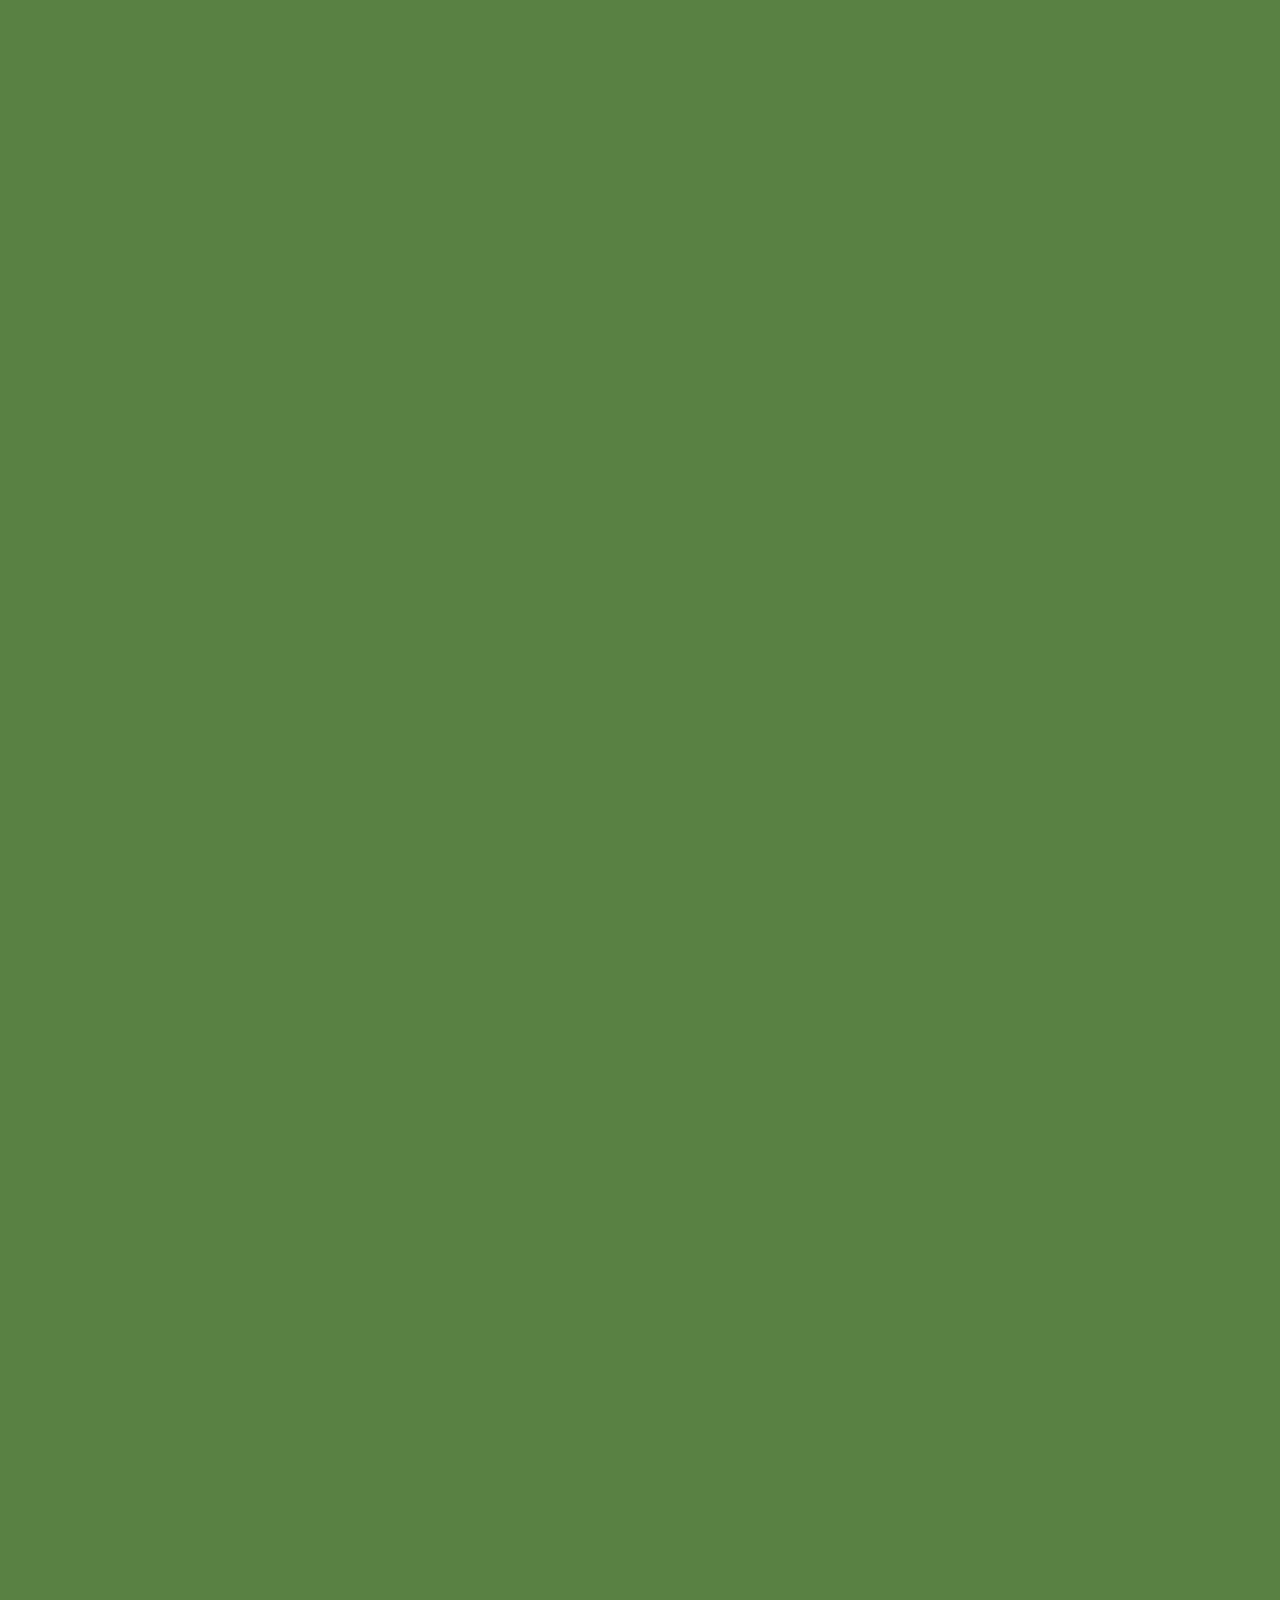
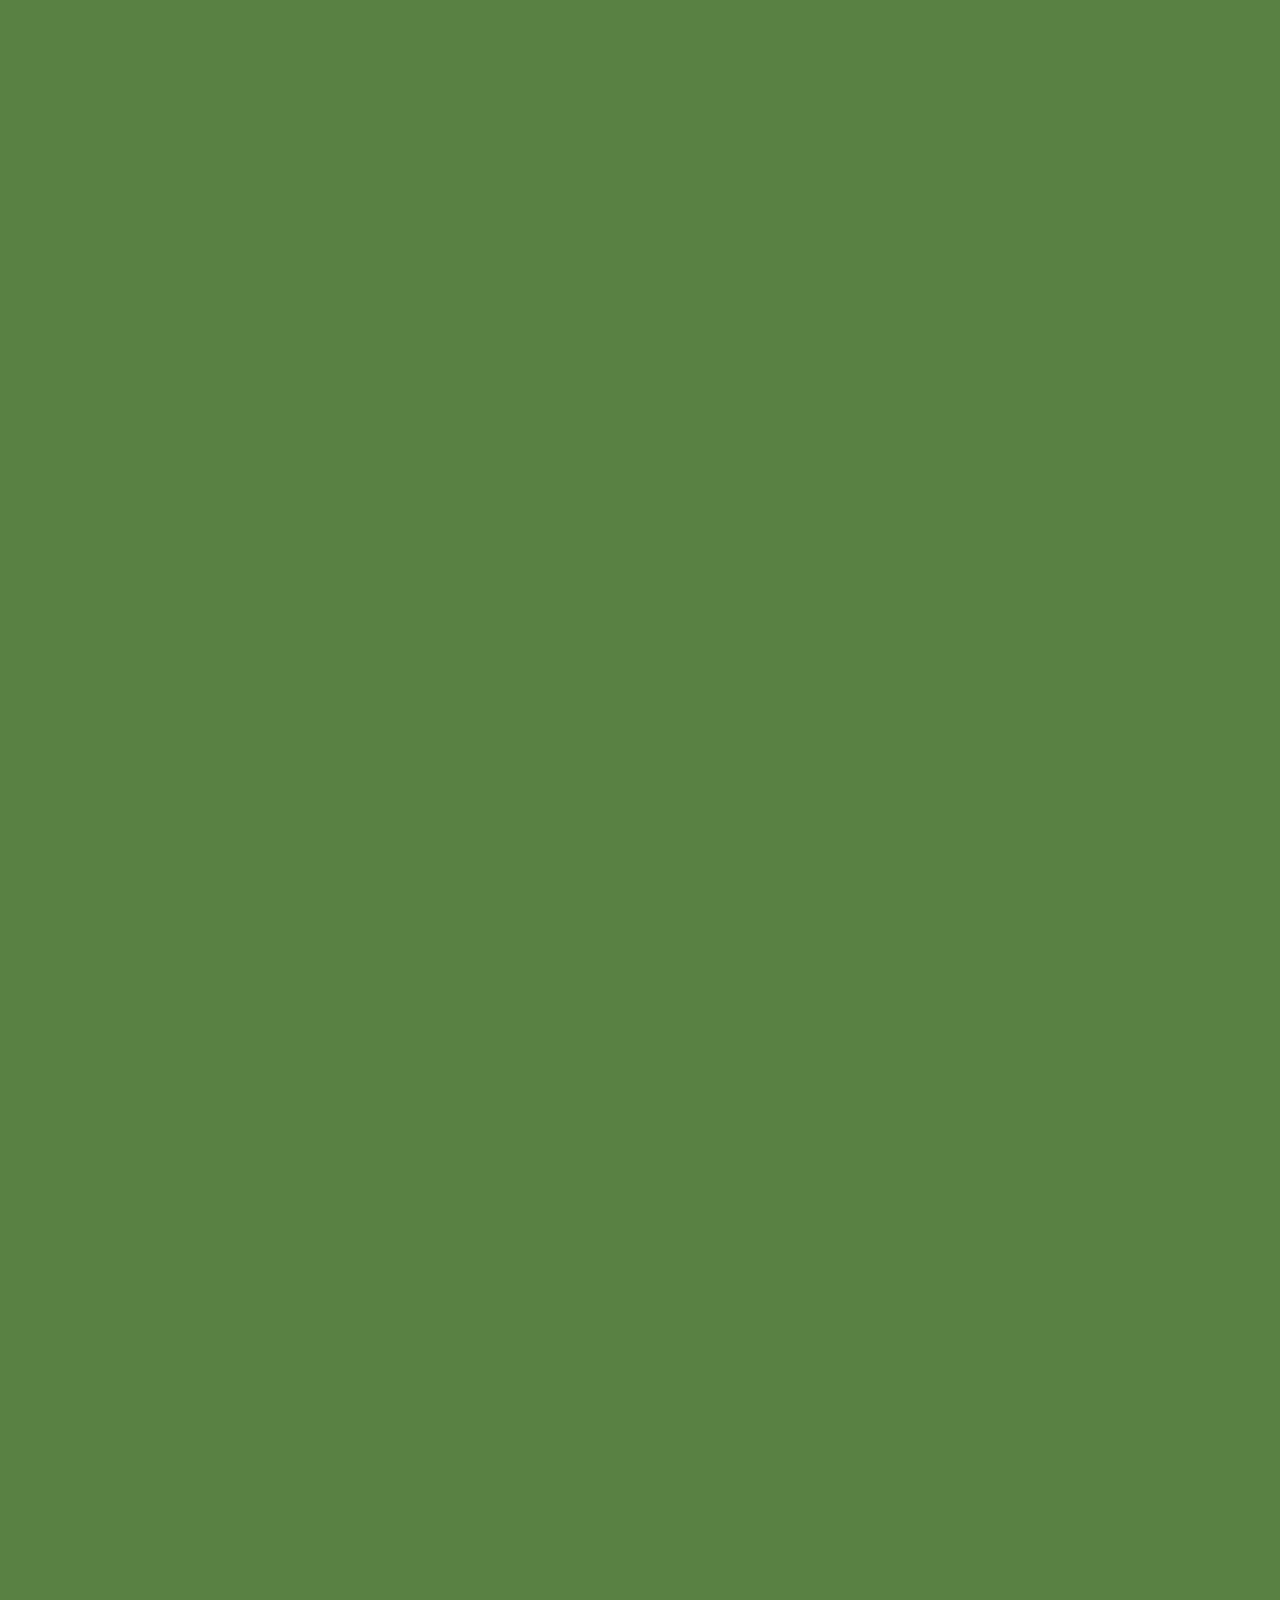
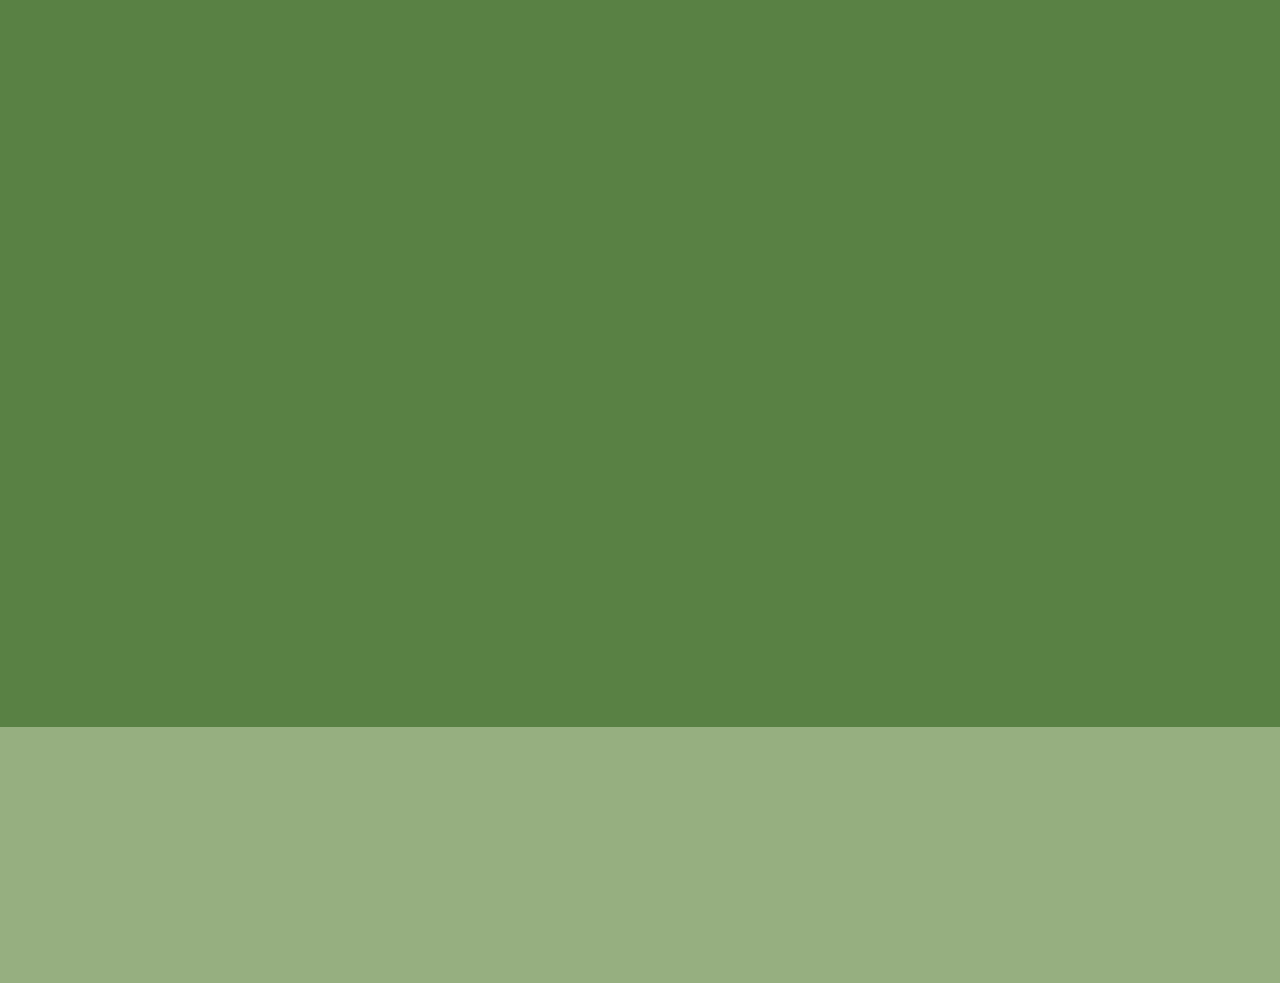
<file: index.html>
<!DOCTYPE html>
<html lang="ja">

<head>
    <meta charset="UTF-8">
    <meta name="viewport" content="width=device-width, initial-scale=1.0">
    <title>Test</title>
    <link rel="stylesheet" href="css/reset.css">
    <link rel="stylesheet" href="css/TestStylesheet.css">
    <link rel="shortcut icon" href="images/favicon.svg">
</head>

<body>
    <div class="square"></div>
    <header>
        <!--<p id="headerlogo"><img src="images/webサイトロゴ.png" alt="webサイトロゴ"></p>-->
        <nav>
            <ul id="headerList">
                <li><a href="index.html">Top</a></li>
                <li><a href="profile.html">About</a></li>
                <li><a href="portfolio.html">Portfolio</a></li>
                <li><a href="Blog.html">Blog</a></li>
                <li><a href="Contact.html">Contact</a></li>
            </ul>
        </nav>
    </header>
    <main>
        <div id="thumbnail">
            <div class="triangle"></div>
            <h1 class="top_title">Yume's Site</h1>
            <div class="top_background"><img src="images/ハック軍服サムネ.png"></div>

        </div>
        <section class="top_list">
            <img id="introduct_img" src="images/ソファイラスト.jpg">
            <div class="introduct_text">
                <h3 id="under_line">皆様のお役に立ちたくて</h3>
                <p><br>自己紹介サイトをご閲覧いただきありがとうございます。<br>このサイトは、基本情報の他、実際に作った作品なども掲載しておりますので、ぜひご覧ください。</p>
            </div>
            <div id="line_h"></div>

        </section>

        <section class="top_list">
            <h2 id="title">-Profile-</h2>
            <div class="top_profile">
                <img src="./images/ゆなめアイコン.jpg" alt="プロフィール写真">
                <div class="profile_right">
                    <div id="profile_str">
                        <p>Takahashi Yume</p>
                        <h3>高橋 夢</h3>
                        <p><br>2006月1月生まれ。<br>
                        2024年4月から、専門学校に通い、日々知識とスキルを習得している。</p>
                        <div class="profile_detail_button">
                            <a class="detail_button" href="profile.html">More detail →</a>
                        </div>
                    </div>

                </div>
            </div>
        </section>

        <div class="marge_background">
            <section class="top_list">
                <h2 id="title">-Portfolio-</h2>
                <div class="top_portfolio">
                    <div class=top_portfolio_detail>
                        <img src="images/ポートフォリオ仮イラスト.jpg" alt="イラストイメージ">
                        <div class = "top_portfolio_str">
                            <h3>イラスト・二次創作</h3>
                            <p><br>実際に描いたイラストを掲載しております。※二次創作も含まれています</p>
                        </div>
                        
                        <div class="portfolio_detail_button">
                            <a class="detail_button" href="profile.html">More detail →</a>
                        </div>
                    </div>
                    <div class="top_portfolio_detail">
                        <img src="images/ポートフォリオ仮.jpg" alt="開発イメージ">
                        <div class = "top_portfolio_str">
                            <h3>開発</h3>
                            <p><br>実際に制作したゲーム等を掲載しております。</p>
                        </div>
                        <div class="portfolio_detail_button">
                            <a class="detail_button" href="profile.html">More detail →</a>
                        </div>
                    </div>
                </div>
            </section>
            <section class = "top_list">
                <h2 id = "title">-Blog-</h2>
                <table class = "top_blog_table">
                    <thead>
                    </thead>
                    <tbody>
                      <tr>
                        <td><a href="#"></a></td>
                        <td><h3>初Officialサイトを開設</h3><p>2025/05/31</p></td>
                      </tr>
                    </tbody>
                    <tfoot>
                    </tfoot>
                  </table>
            </section>
        </div>
    </main>
    <footer>

    </footer>
</body>

</html>
</file>
<file: css/TestStylesheet.css>
body{
  font-family: "游ゴシック Light", sans-serif;
  position: relative;
  width: 100%;
  margin: 0;
  overflow-x: hidden;
  background: #96af80;
  color: #fff;
}
h1 {

  font-size: 60px;
}
h2{
  font-family: '游明朝';
  font-size: 8vw;
  font-weight: bold;
}
h3{
  font-family: '游ゴシック';
  font-size: 3vw;
  font-weight: bold;
}
p{
  font-size: 2vw;
}
li{
  width: 100%;
  font-size: 2vw;
  list-style: none;
}
img{
  width: 50%;
}
section{
  animation: fade-in_bottom 0.5s cubic-bezier(0.33,1,0.68,1) forwards;
  animation-delay: 1.5s;
}
#under_line{
  display: inline-block;
  animation: under_line 0.5s cubic-bezier(0.33,1,0.68,1) forwards;
}
nav{
  width: 100%;
  
}
ul#headerList{
  display: flex;
  justify-content: space-around;
  text-align: center;
  width: 100%;
  padding: 10px 20px;
  color: #fff;
  /*background-color: rgba(255,255,255,0.8);*/
  border-radius: 100vh;
  opacity: 1;

}
ul#headerList li{
  position: relative;
  flex-basis:20%;
}
ul#headerList li::after{
  width: 30px;
  height: 30px;
  content: '';
  background-image: url(../images/矢印.svg);
  display: inline-block;
  background-size: contain;
  vertical-align: middle;

}
p#headerlogo{
  width: 10%;
  height: 100%;

}
p#headerlogo img{
  width: 100%;
  height: 100%;
    
  object-fit: contain;
}
nav ul#headerList li a::after{
  position: absolute;
  color: #fff;
  bottom: -10px;
  left: 0;
  content: '';
  width: 100%;
  height: 4px;
  background: greenyellow;
  transform: scale(0,1);
  transform-origin: center top;/*トランスフォーム開始位置*/
  transition: transform .3s;/*アニメーション速度*/
}
ul#headerList li a:hover::after{
  transform: scale(1,1);
}
section{
  margin-top: 15%;
  /*animation*/
  opacity: 0;
  animation: fade-in_bottom 1s cubic-bezier(0.5,0.7,0.3,1) forwards;
  animation-delay: 1.2s;
  z-index: 1;
}
.detail_button{
  position: relative;
  display: inline;
  text-align: center;
  padding: 20px;
  border: solid;
  color: #fff;
  border-color: #fff;
  border-radius: 100vh;
  transition: .3s;
}
.detail_button::before{
  content: "";
  width: 100%;
  height: 100%;
  position: absolute;
  padding: 20px;
  top:0;
  left:0;
  
  border-radius: 100vh;
  transform-origin: 50% 0%;
  transition: scaleY(0);
  transition: transform ease .3s;
  z-index: -1;
}
.detail_button:hover{
  background: green;
  color:#fff
}
.detail_button:hover::before {
  transform-origin: 50% 100%;
  transform: scaleY(1);
}
header{
  z-index:100;
  width:60%;
  height: 15vh;
  display:flex;
  gap: 0 20px;
  position:fixed;
  align-items: center;
  justify-content: space-around;
  top:0;
  left:0;
  /*animation*/
  opacity: 0;
  animation: fade-in_top 1s cubic-bezier(0.5,1,0.3,1) forwards;
  animation-delay: 1.2s;
  background: rgba(89,129,68,0.7);
}
#line_h{
  position: absolute;
  
}
/*subTitle*/
.subtitle h2{
  font-size: 10vh;
  color: #fff;
}
.subtitle p{
  font-size: 3vh;
  color: #fff;
}
.subtitle img{
  position: relative;
  width: 100%;
  height: 70vh;
  object-fit: cover;
  z-index: -1;
  opacity: 0;
  animation: fade-in_bottom 1.5s cubic-bezier(0.5,0.7,0.3,1) forwards;
  animation-delay: 1.2s;
  filter: brightness(50%);
}
.subtitle div#subtitle_msg{
  position: absolute;
  width: 100%;
  height: 70vh;
  text-align: right;
  right:15%;
  padding: 30vh 0;
}






/*index_css*/
.top_title{
  display: inline-block;
  line-height: 1em;
  transform: scale(1.7 0.7);
  width: 100%;
  opacity: 0;
  animation: slide-in_right  1.25s cubic-bezier(0.5,0.7,0.3,1) forwards;
  animation-delay: 1s;
  z-index: 2;
  position: absolute;
  text-align: right;
  bottom: 0;
  padding-right: 20px;
  font-size: 10vw;
  color: #fff;
  font-weight: bold;
}

.square{
  margin: -0;
  position: absolute;
  z-index: 101;
  background:rgba(89,129,68,1);
  height: 100%;
  width: 100%;
  animation: triangle-transformation 2s cubic-bezier(0.3,1,0.3,1) forwards;
  clip-path: inset(100% 0, 0 100%,0 0, 0 100%);
}
.triangle {
  position: absolute;
  z-index: 1;
  background: rgba(89,129,68,1);
  height: 100%;
  width: 100%;
  clip-path: polygon(100% 0, 50% 100%,100% 100%);
  /*animation*/
  animation: slide-in_right 1s cubic-bezier(0.5,1,0.3,1) forwards;
  animation-delay: 1s;
}
div#thumbnail{
  background-color: rgba(89,129,68,0.3);
  position: relative;
  height: 100vh;
  width: 100vw;
  overflow: hidden;
  margin-right: 20px;

  /*animation*/
  opacity: 0;
  animation: fade-in_bottom 1s cubic-bezier(0.5,1,0.3,1) forwards;
  animation-delay: 1.2s;
}
.top_background img{
  position: absolute;
  right: 0;
  top: 0;
  width: 90vw;
  height: 90vh;
  object-fit: cover;
  
}
img#top_img{
  position: relative;
  object-position: center;
  width: 70%;
}
.top_list{
  position: relative;
  margin-top: 150px;
  width: 100%;
  padding:0 50px;
}
.top_list h2#title{
  padding-bottom: 5%;
  text-align: center;
}


/*introduct*/
.top_list img#introduct_img{
  position: relative;
  margin-left: auto;
  width: 60vw;
  left:40vw;
  filter: brightness(80%);
}
.introduct_text{
  position: absolute;
  top: 45%;
  left: 30vw;
  width: 40vw;
}


/*Top_Profile*/

.top_profile{  
  display:flex;
}
.top_profile img{
  width: 50%;
  scale: 90%;
}
.top_profile.profile_right{
  position: relative;
  width: 50%;
  height: max-content;
}
.top_profile div#profile_str{
  margin-top: 50%;
  width: 60%;
  height: 100%;
  padding: 20% 20px;
  margin: auto;
}

.profile_detail_button{
  position: absolute;
  top: 80%;
  right: 10vw;
}

.top_portfolio{
  display: flex;
  gap: 0 20px;
}
.top_portfolio_detail{
  text-align: center;
  width: 50%;
  border: solid 3px rgb(199, 205, 197);
  padding: 5% 0;
}
.top_portfolio_detail img{
  width: 50%;
  object-fit: fill;
  padding: auto;
}
.top_list #top_portfolio{
  width: 100%;
  margin-bottom: 60px;
  text-align: center;
}
.top_portfolio_str{
  padding: 10% 0;
}
ul#list{
  border: 2px solid;
  border-color: black;
}
.portfolio_detail_button{
  padding-top: 50px;
}


/*top_blog*/
.top_blog_table{
  width: 100%;
  border-top: solid 1px;
}
.top_blog_table td{
  padding: 30px 5px;
  border-bottom: solid 1px;
}
.top_blog_table td p{
  padding-top: 30px;
}
a#top_blog_detail{
  display: block;
  padding-top:5%;
  font-size: 24px;
  width: 100%;
  text-align: right;
}


/*top_Contact*/
.top_contact_text{
  text-align: center;
}
.contact_button{
  position: relative;
  text-align: center;
  padding-top: 50px;
}

footer{
  margin-top: 20%;
}
footer h4{
  padding: 5px 0;
  text-align: center;
  background: #567d0d;
}
@keyframes fade-in_top{
  0%{
    transform: translateY(-10%);
  }100%{
    transform: translateY(0%);
    opacity: 1;
  }
}
@keyframes fade-in_bottom{
  0%{
    transform: translateY(10%);
  }100%{
    transform: translateY(0%);
    opacity: 1;
  }
}
@keyframes slide-in_left{
    0%{
    transform:translateX(-100%);
  }100%{
    opacity: 0.7;
    transform: translateX(0%);
    transform-origin: left bottom;
  }
}
@keyframes slide-in_right{
  0%{
    
    transform:translateX(100%);
  }100%{
    opacity: 0.7;
    transform: translateX(0%);
  }
}
@keyframes triangle-transformation{
  0%{
    
    /*xleft-right,ytop-bottom*/
    transform: translateX(100%);
  }50%{
    transform: translateX(0%);
  }100%{
    transform: translateX(100%);
    
  }
}
@keyframes under_line {
  from{
    background: #fff;
  }to{
    background: linear-gradient(transparent 60%, #567d0d 30%);
  }
  
}
@keyframes btn_hover{
  from{

  }to{

  }
}
</file>
